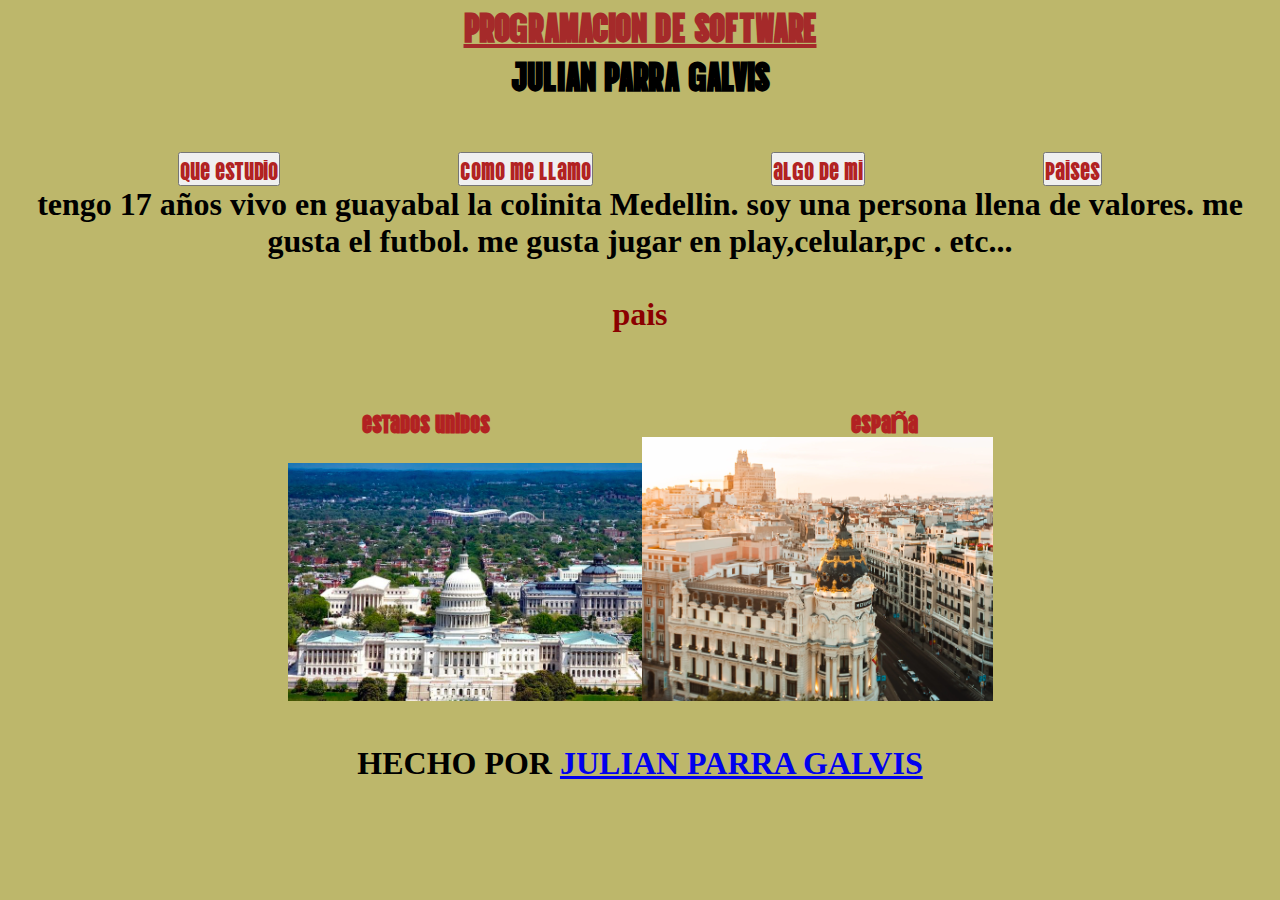
<file: clase/index.html>
<!DOCTYPE html>
<html lang="en">
<head>
    <meta charset="UTF-8">
    <meta http-equiv="X-UA-Compatible" content="IE=edge">
    <link rel="preconnect" href="https://fonts.googleapis.com">
<link rel="preconnect" href="https://fonts.gstatic.com" crossorigin>
<link href="https://fonts.googleapis.com/css2?family=Vina+Sans&display=swap" rel="stylesheet">
<link rel="preconnect" href="https://fonts.googleapis.com">
<link rel="preconnect" href="https://fonts.gstatic.com" crossorigin>
<link href="https://fonts.googleapis.com/css2?family=Noto+Sans+TC:wght@100&family=Vina+Sans&display=swap" rel="stylesheet">
<meta name="viewport" content="width=device-width, initial-scale=1.0">
    <link rel="stylesheet" href="style.css">
    <title>Parra</title>
</head>
<body>
    <header>
        <h1 class="subtitulo"><u>PROGRAMACION DE SOFTWARE</h1></u>
        <h1 class="titulo">JULIAN PARRA GALVIS</h1>
        <br>
        <br>
        <br>
        <nav class="navegador">
           <button><li class="item">que estudio</li></button>
           <button><li class="item">como me llamo</li></button>
           <button><li class="item">algo de mi</li></button>
           <button><li class="item">paises</li></button>
    </header>
     <main>
        <div>
            <h1 class="yo">
        <p>tengo 17 años vivo en guayabal la colinita Medellin.
            soy una persona llena de valores. me gusta el futbol.
             me gusta jugar en play,celular,pc . etc...</p>
            </h1>
        </div>
        <div>
            <br>
            <br>
                
            <h1 class="pais2"
            <p> pais </p>
            <br>
            <br>
            <br>
            <h1 class="pais">
                <li class="item">estados unidos</li>
                <li class="item">españa</li>
            </h1>
            <h1 class="imagenes">
            <img src="imagen/Captura de pantalla 2023-04-27 135240.png" alt=""><img src="imagen/Captura de pantalla 2023-04-27 135306.png" alt="">
         </h1> 
        </div>
     </main>
     <br>
     <br>
         <h1 class="footer">
            <footer>
                HECHO POR <a href="https://www.google.com/search?q=dt&rlz=1C1CHBF_esCO1054CO1054&sxsrf=APwXEdfeW8DJsLfNiDGH-QKrRdzavoLg-A:1683043070751&source=lnms&tbm=isch&sa=X&ved=2ahUKEwjS9fiCgNf-AhWmfzABHcS_BjsQ_AUoAXoECAEQAw">JULIAN PARRA GALVIS</a> 
            </footer>
     </body>
    </html>
</file>
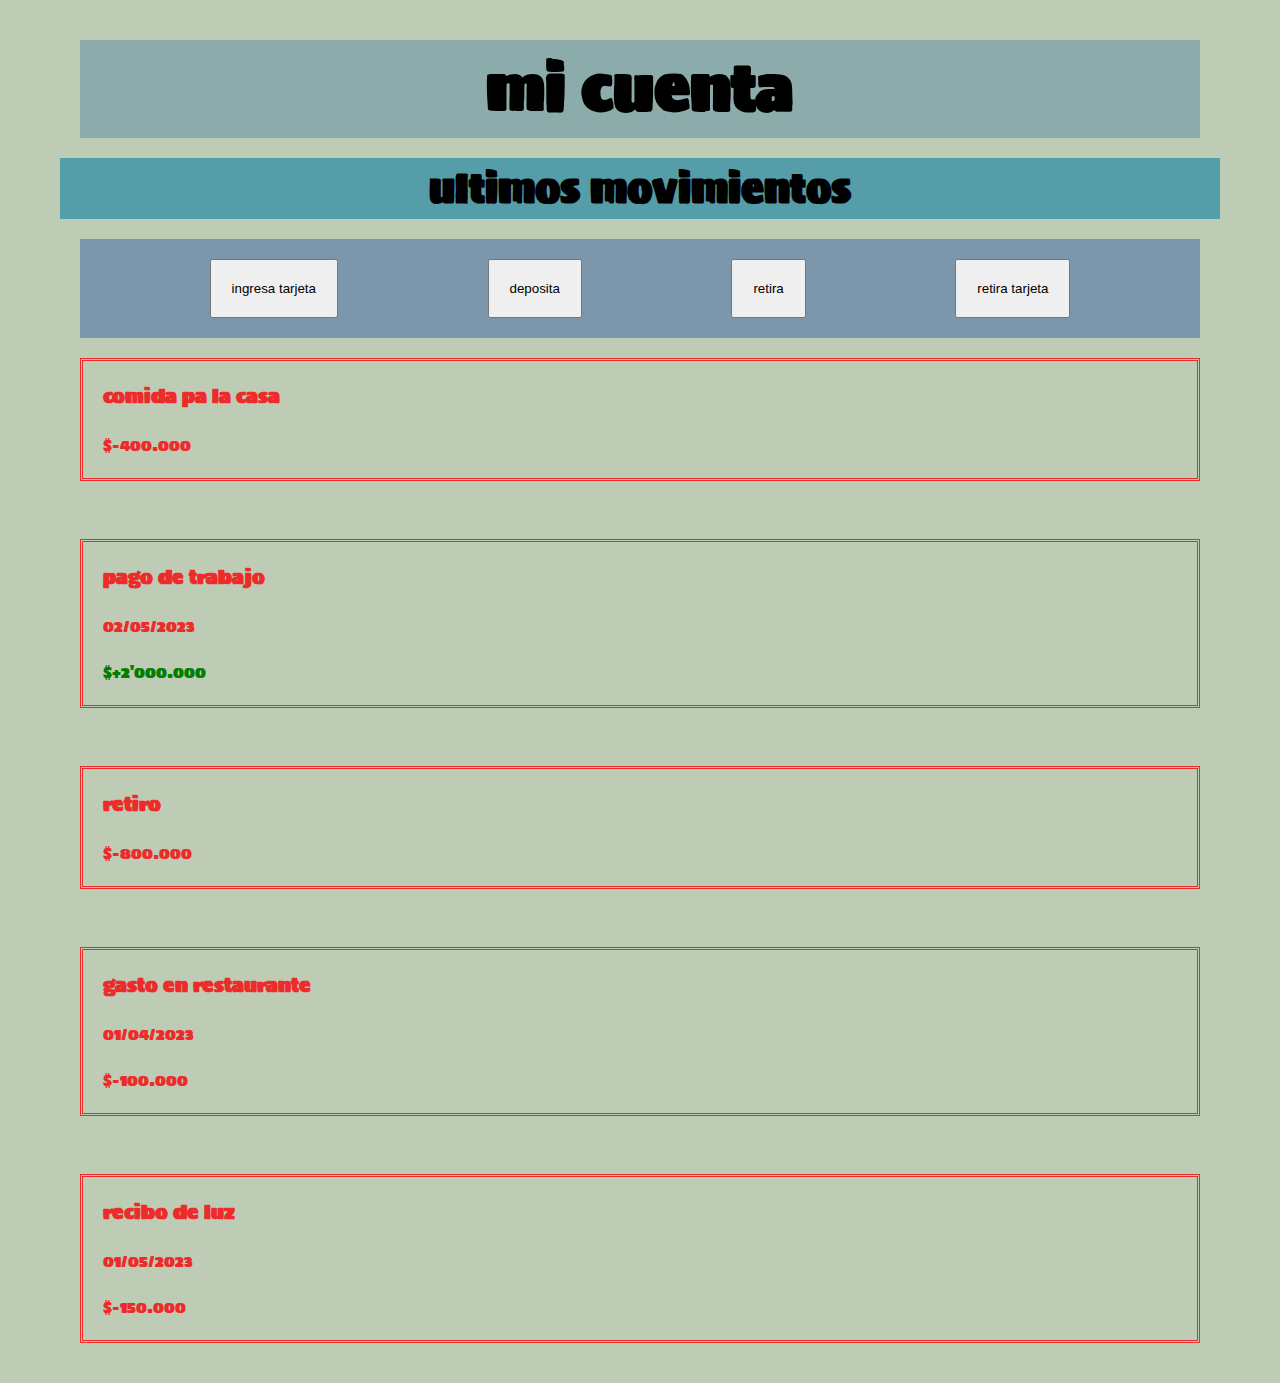
<file: cuentabancaria/index.html>
<!DOCTYPE html>
<html lang="en">
<head>
    <meta charset="UTF-8">
    <meta http-equiv="X-UA-Compatible" content="IE=edge">
    <meta name="viewport" content="width=device-width, initial-scale=1.0">
    <link rel="preconnect" href="https://fonts.googleapis.com">
<link rel="preconnect" href="https://fonts.gstatic.com" crossorigin>
<link href="https://fonts.googleapis.com/css2?family=Sigmar&display=swap" rel="stylesheet">
    <link rel="stylesheet" href="style.css">
    <title>cuenta bancaria</title>
</head>
<body>
    <div class="mi-cuenta">
        <h1 class="principal">mi cuenta</h1>
    </div>
    <div class="ultimos-movimientos">
        <h2>ultimos movimientos</h2>
    </div>
    <div>
        <div class="opciones">
           <button><li class="item">ingresa tarjeta</li></button>
           <button><li class="item">deposita</li></button>
           <button><li class="item">retira</li></button>
           <button><li class="item">retira tarjeta</li></button>
        </div>
    <div class="movimientos">
        <h3>comida pa la casa</h3>
        <p>$-400.000</p>
    </div>
    <br>
    <div class="movimientos">
        <h3>pago de trabajo</h3>
        <p>02/05/2023</p>
        <p class="pago">$+2'000.000</p>
    </div>
    <br>
    <div class="movimientos">
        <h3>retiro</h3>
        <p>$-800.000</p>
    </div>
    <br>
    <div class="movimientos">
        <h3>gasto en restaurante</h3>
        <p>01/04/2023</p>
        <p>$-100.000</p>
    </div>
    <br>
    <div class="movimientos">
        <h3>recibo de luz</h3>
        <p>01/05/2023</p>
        <p>$-150.000</p>
    </div>
</file>
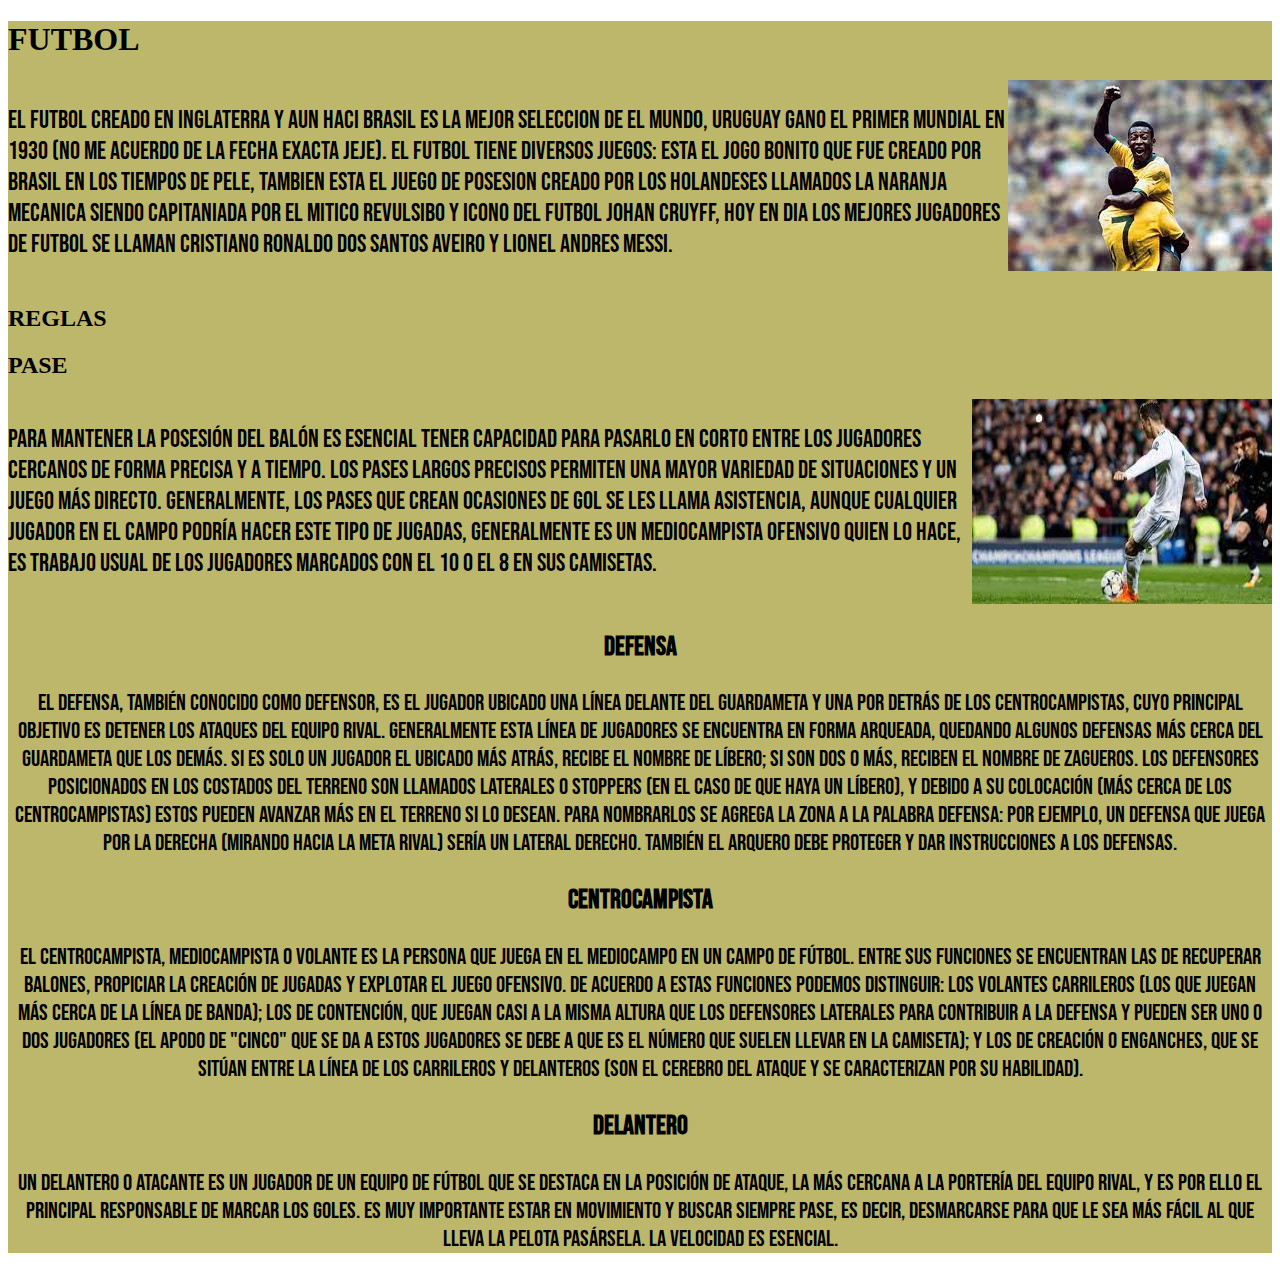
<file: enciclopedia/index.html>
<!DOCTYPE html>
<html lang="en">
<head>
    <meta charset="UTF-8">
    <meta http-equiv="X-UA-Compatible" content="IE=edge">
    <meta name="viewport" content="width=device-width, initial-scale=1.0">
    <link rel="preconnect" href="https://fonts.googleapis.com">
<link rel="preconnect" href="https://fonts.gstatic.com" crossorigin>
<link href="https://fonts.googleapis.com/css2?family=Bebas+Neue&display=swap" rel="stylesheet">
    <link rel="stylesheet" href="style.css">
    <title>Document</title>
</head>
<body>

    <div class="principal">
        <h1>FUTBOL</h1>
        <div class="articulo">
             <div class="introduccion">
                 <p>El futbol creado en inglaterra y aun haci Brasil es la mejor seleccion de el mundo,
                      uruguay gano el primer mundial en 1930 (no me acuerdo de la fecha exacta jeje).
                       El futbol tiene diversos juegos: esta el jogo bonito que fue creado por brasil en los tiempos de pele,
                        tambien esta el juego de posesion creado por los holandeses llamados la naranja mecanica siendo capitaniada
                         por el mitico revulsibo y icono del futbol johan cruyff,
                          hoy en dia los mejores jugadores de futbol se llaman cristiano ronaldo dos santos aveiro y lionel andres messi.</p>
             </div>
             <div class="imagen">
                 <img src="pele.jpg" alt="">  
             </div>
        </div>
    

        <div class="reglas2">
            <h2>REGLAS</h2>
            <h2>PASE</h2>
        </div>
    <div class="reglas">
        <p>Para mantener la posesión del balón es esencial tener capacidad para pasarlo en corto entre los jugadores cercanos de forma precisa y a tiempo.
             Los pases largos precisos permiten una mayor variedad de situaciones y un juego más directo.
              Generalmente, los pases que crean ocasiones de gol se les llama asistencia, aunque cualquier jugador en el campo podría hacer este tipo de jugadas,
               generalmente es un mediocampista ofensivo quien lo hace, es trabajo usual de los jugadores marcados con el 10 o el 8 en sus camisetas.</p>
             <div class="imagen"></div>
                <img src="cr7.jpg" alt="">  
    </div>
    
    <div class="defensa">
        <h3>DEFENSA</h3>
        <P>El defensa, también conocido como defensor, es el jugador ubicado una línea delante del guardameta y una por detrás de los centrocampistas,
             cuyo principal objetivo es detener los ataques del equipo rival.
              Generalmente esta línea de jugadores se encuentra en forma arqueada,
               quedando algunos defensas más cerca del guardameta que los demás.
                Si es solo un jugador el ubicado más atrás, recibe el nombre de líbero; si son dos o más,
                 reciben el nombre de zagueros. Los defensores posicionados en los costados del terreno son llamados laterales o stoppers
                  (en el caso de que haya un líbero), y debido a su colocación (más cerca de los centrocampistas) estos pueden avanzar más en el terreno si lo desean.
                   Para nombrarlos se agrega la zona a la palabra defensa: por ejemplo, un defensa que juega por la derecha (mirando hacia la meta rival) sería un lateral derecho.
                    También el arquero debe proteger y dar instrucciones a los defensas.</P>
                    </div>
                  <div class="centrocampista">
        <h3>CENTROCAMPISTA</h3>
        <p>El centrocampista, mediocampista o volante es la persona que juega en el mediocampo en un campo de fútbol.
             Entre sus funciones se encuentran las de recuperar balones,
              propiciar la creación de jugadas y explotar el juego ofensivo.
               De acuerdo a estas funciones podemos distinguir: los volantes carrileros (los que juegan más cerca de la línea de banda);
                los de contención, que juegan casi a la misma altura que los defensores laterales para contribuir a la defensa y pueden ser uno o dos jugadores
                 (el apodo de "Cinco" que se da a estos jugadores se debe a que es el número que suelen llevar en la camiseta); y los de creación o enganches,
                  que se sitúan entre la línea de los carrileros y delanteros (son el cerebro del ataque y se caracterizan por su habilidad).</p>
    
    <div class="delantero">
        <h3>DELANTERO</h3>
        <P>Un delantero o atacante es un jugador de un equipo de fútbol que se destaca en la posición de ataque,
             la más cercana a la portería del equipo rival, y es por ello el principal responsable de marcar los goles.
              Es muy importante estar en movimiento y buscar siempre pase, es decir,
               desmarcarse para que le sea más fácil al que lleva la pelota pasársela.
                La velocidad es esencial.</P>
    </div>
</body>
</html>
</file>
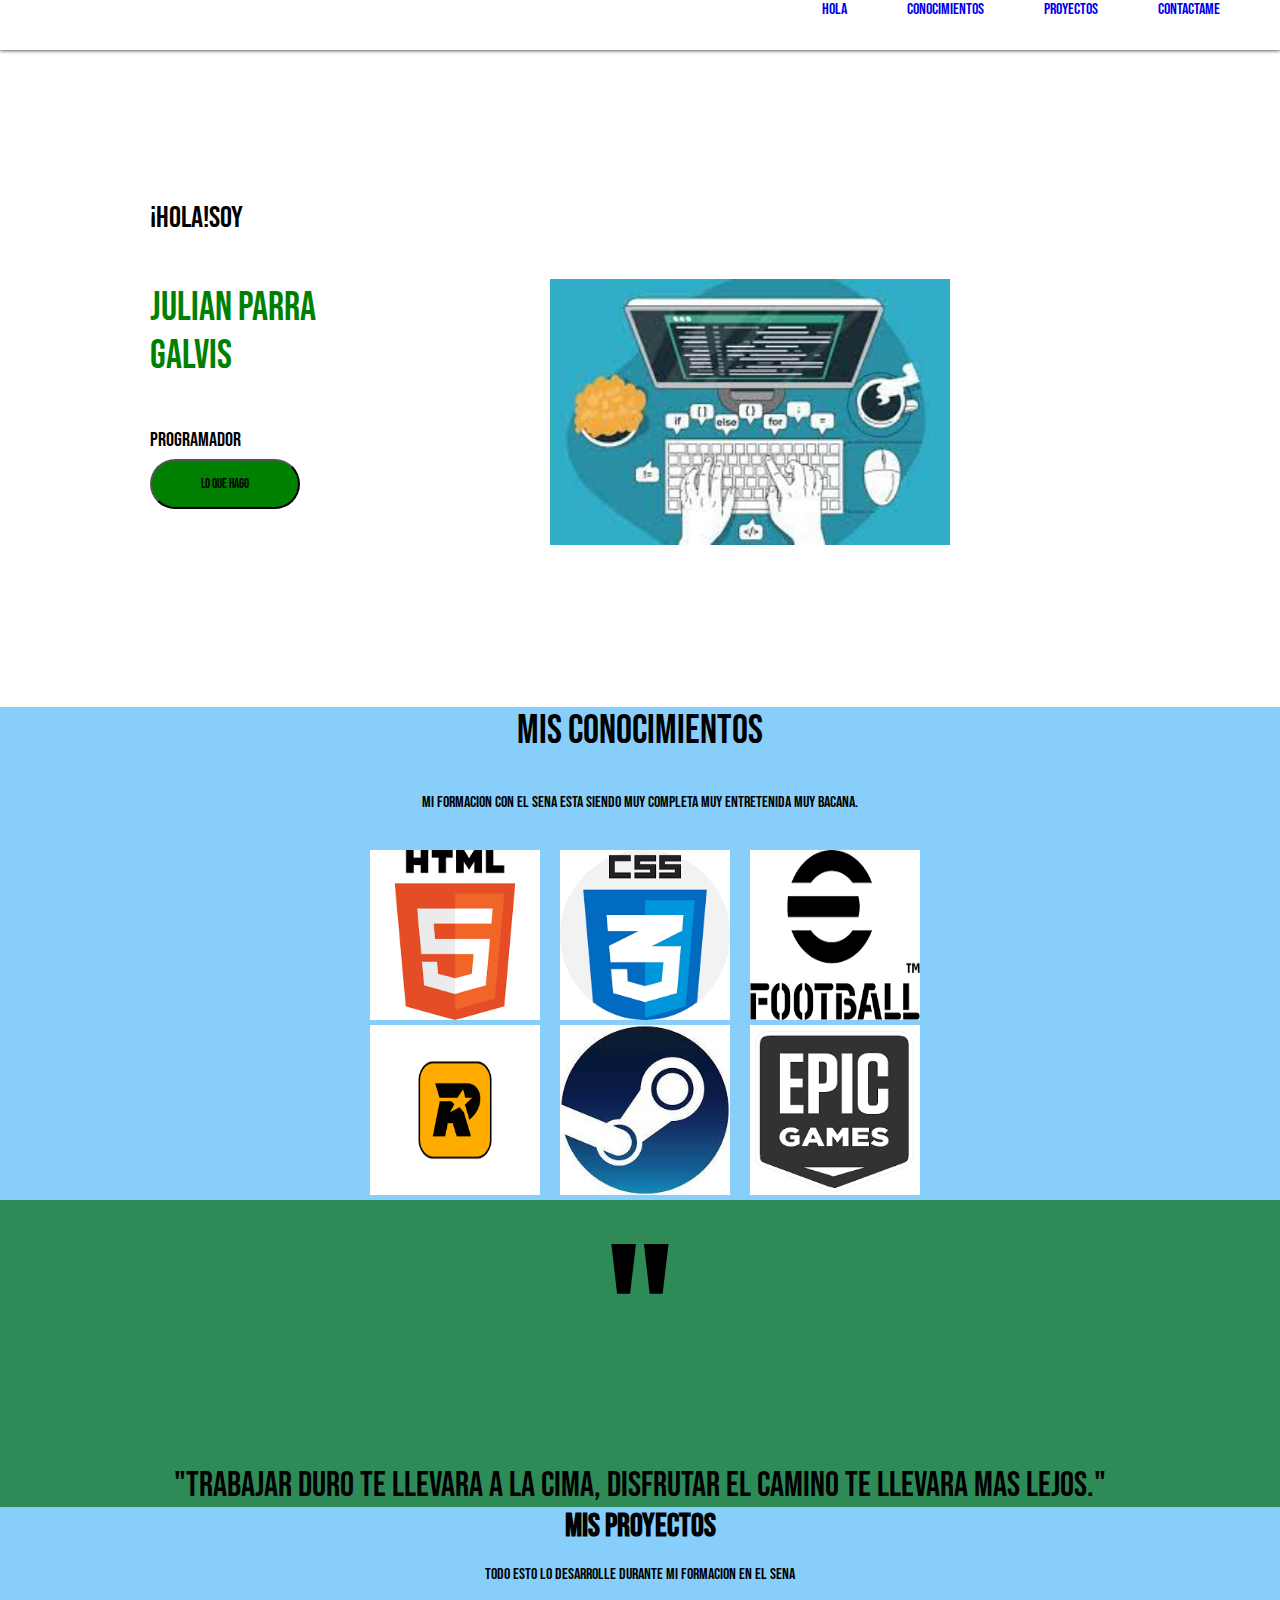
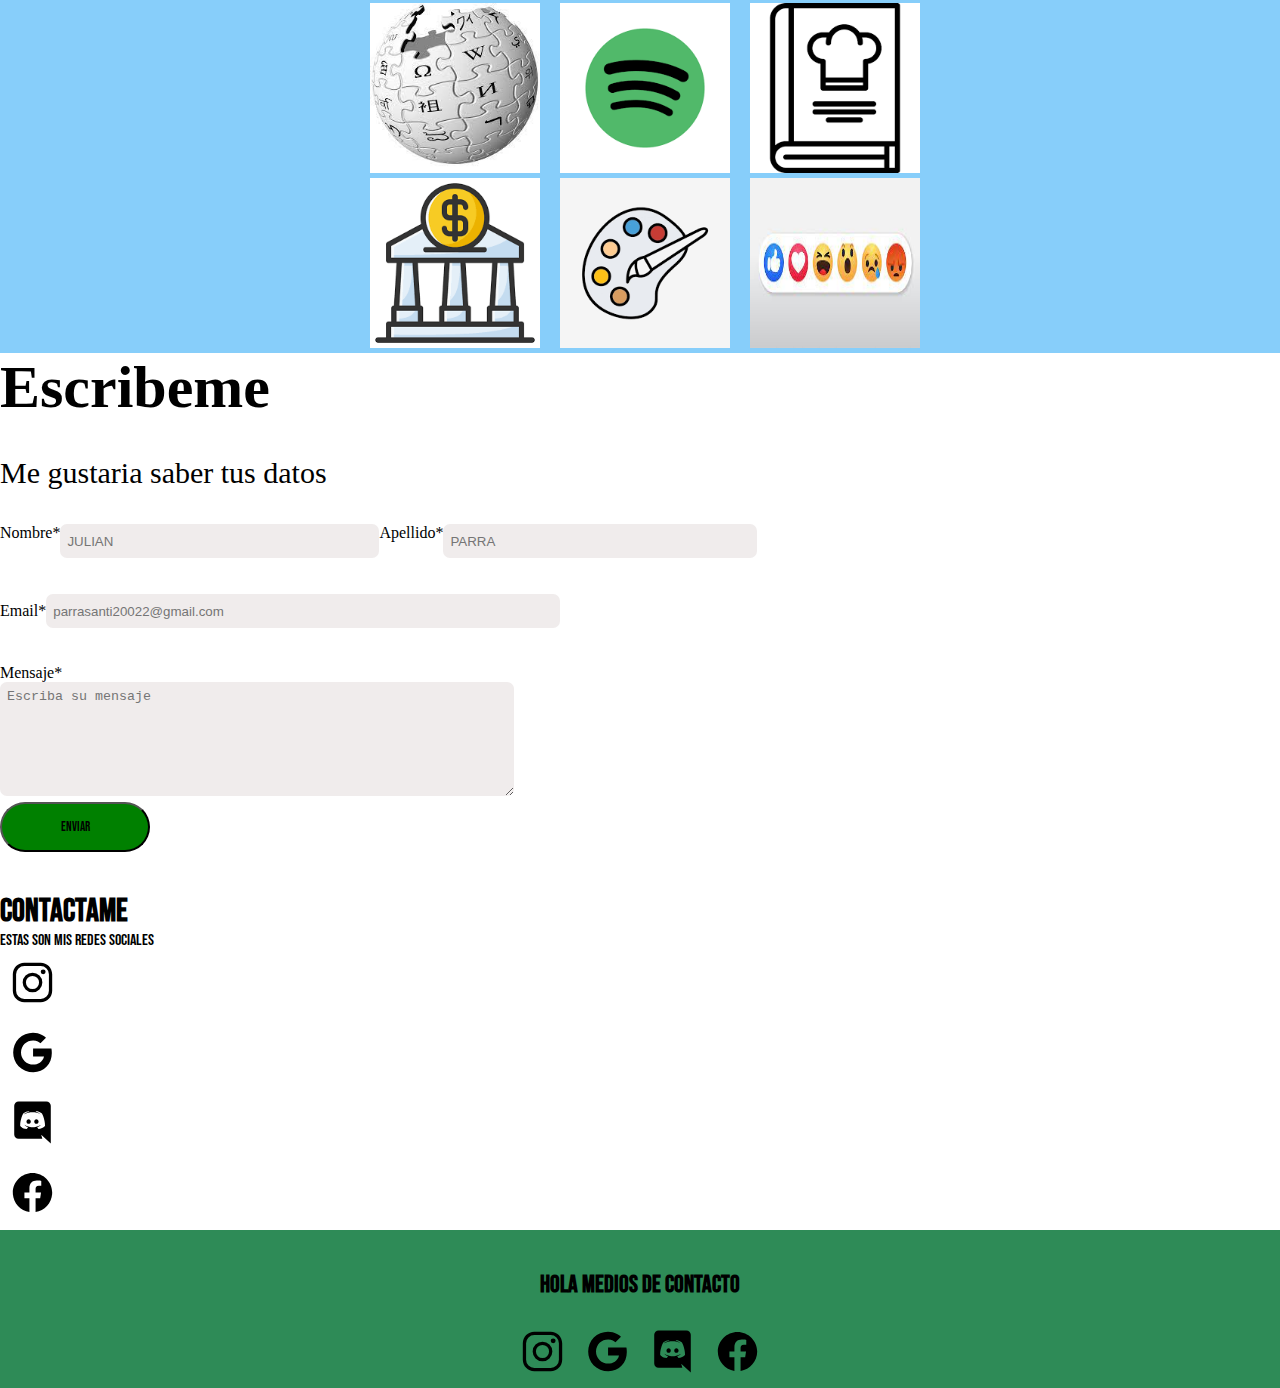
<file: portafolio/index.html>
<!DOCTYPE html>
<html lang="es">
<head>
    <meta charset="UTF-8">
    <meta http-equiv="X-UA-Compatible" content="IE=edge">
    <meta name="viewport" content="width=device-width, initial-scale=1.0">
    <link rel="preconnect" href="https://fonts.googleapis.com">
    <link rel="preconnect" href="https://fonts.gstatic.com" crossorigin>
    <link href="https://fonts.googleapis.com/css2?family=Bebas+Neue&display=swap" rel="stylesheet">
    <link rel="stylesheet" href="style.css">
    <title>Document</title>
</head>

<body>
    <header>
        <nav class="navegador">
            <ul class="opciones">
                <li> <a href="#direccion">HOLA</a></li>
                <li> <a href="#CONOCIMIENTOS">CONOCIMIENTOS</a></li>
                <li> <a href="#PROYECTOS">PROYECTOS</a></P>
                <li> <a href="#contactame">CONTACTAME</a></li>
            </ul> 
        </nav>
    </header>
    <section id="direccion">
        <div class="hola">
            <p class="holados">¡Hola!soy</p>
            <br>
            <p class="julian">Julian Parra</p>
            <p class="galvis">Galvis</p>
            <br>
            <p class="pro">programador</p>
            <button class="boton">
                <p class="hago">lo que hago</p>
            </button>
            <div class="imagendos">
                <img class="imagen" src="pro.jpg" alt="">
            </div>

        </div>
    </section>
    <section>
        <div class="cono" id="CONOCIMIENTOS">
            <p class="conodos">Mis conocimientos</p>
            <br>
            <br>
            <p>Mi formacion con el sena esta siendo muy completa muy entretenida muy bacana.</p>
            <br>
            <br>
            <div class="img-conocimientos">
                <div class="imagenes">
                    <img class="img-con" src="index.png" alt="">
                </div>
                <div class="imagenes">
                    <img class="img-con" src="css.png" alt="">
                </div>
                <div class="imagenes">
                    <img class="img-con" src="efoo.png" alt="">
                </div>
            </div>
            <div class="img-conocimientos">
                <div class="imagenes">
                    <img class="img-con" src="rock.png" alt="">
                </div>
                <div class="imagenes">
                    <img class="img-con" src="steam.jpg" alt="">
                </div>
                <div class="imagenes">
                    <img class="img-con" src="epic.png" alt="">

                </div>
            </div>
        </div>
    </section>
    <section>
        <div class="comilla">
            <p class="comillas">"</p>
            <div class="frase">
                <p class="">"Trabajar duro te llevara a la cima, disfrutar el camino te llevara mas lejos."</p>
            </div>
        </div>
    </section>
    <section>

        <div class="mi-proyecto" id="PROYECTOS">
            <h1>Mis proyectos</h1>
            <br>
            <p>Todo esto lo desarrolle durante mi formacion en el sena</p>
            <br>
            <div class="img-conocimientos">
                <div class="imagenes">
                    <img class="img-con" src="wiki.jpg" alt="">
                </div>
                <div class="imagenes">
                    <img class="img-con" src="spotify.png" alt="">
                </div>
                <div class="imagenes">
                    <img class="img-con" src="receta.png" alt="">
                </div>
            </div>
            <div class="img-conocimientos">
                <div class="imagenes">
                    <img class="img-con" src="banco.png" alt="">
                </div>
                <div class="imagenes">
                    <img class="img-con" src="colores.png" alt="">
                </div>
                <div class="imagenes">
                    <img class="img-con" src="reacciones.jpg" alt="">

                </div>
            </div>
        </div>
    </section>
    <section>
        <div class="escribime">
            <h1>Escribeme</h1>
            <br>
            <p>Me gustaria saber tus datos</p>
            <br>
        </div>
        <div>
            <div class="datos-contenedor">
                <p>Nombre*</p>
                <input class="input" style="width: 305px;" placeholder="JULIAN">
                <br>
                <p>Apellido*</p>
                <input class="input" style="width: 300px;" placeholder="PARRA">
            </div>
            <br>
            <br>


            <p>Email*<input class="input" style="width: 500px;" placeholder="parrasanti20022@gmail.com"></p>
            <br>
            <br>
            <p>Mensaje*</p>
            <textarea class="inputdos" placeholder="Escriba su mensaje" name="" id="" cols="80" rows="10"></textarea>
        </div>
        <button class="botontres">
            <p class="hago">ENVIAR</p>

    </section>
    <section>
        <div class="redes">
            <h1>Contactame</h1>
            <p>Estas son mis redes sociales</p>
            <div>
                <a href="@julian_pg.2005">
                    <img src="logo-instagram.svg" alt="instagram" class="logo">
                </a>
            </div>
           <div>
            <a href="https://mail.google.com/mail/u/0/?tab=rm&ogbl#inbox">
                <img src="logo-google.svg" alt="gmail" class="logouno">
            </a>
           </div>
            <div>
                <a href="https://discord.gg/UWZxcmnW">
                    <img src="logo-discord.svg" alt="discord" class="logodos">
                </a>
            </div>
            <div>
                <a href="https://web.facebook.com/?_rdc=1&_rdr">
                    <img src="logo-facebook.svg" alt="facebook" class="logotres">
                </a>
            </div>
        </div>
    </section>
    <footer>
        <div class="footer" id="contactame">
            <h2 class="h2">HOLA MEDIOS DE CONTACTO</h2>
        </div>
        <div class="redesdos">
            <a href="@julian_pg.2005">
                <img src="logo-instagram.svg" alt="instagram" class="logo">
            </a>
            <a href="https://mail.google.com/mail/u/0/?tab=rm&ogbl#inbox">
            <img src="logo-google.svg" alt="gmail" class="logouno">
            </a>
            <a href="https://discord.gg/UWZxcmnW">
                <img src="logo-discord.svg" alt="discord" class="logodos">
            </a>
            <a href="https://web.facebook.com/?_rdc=1&_rdr">
                <img src="logo-facebook.svg" alt="facebook" class="logotres">
            </a>
    
        </div>
                
    </footer>
</body>

</html>
</file>
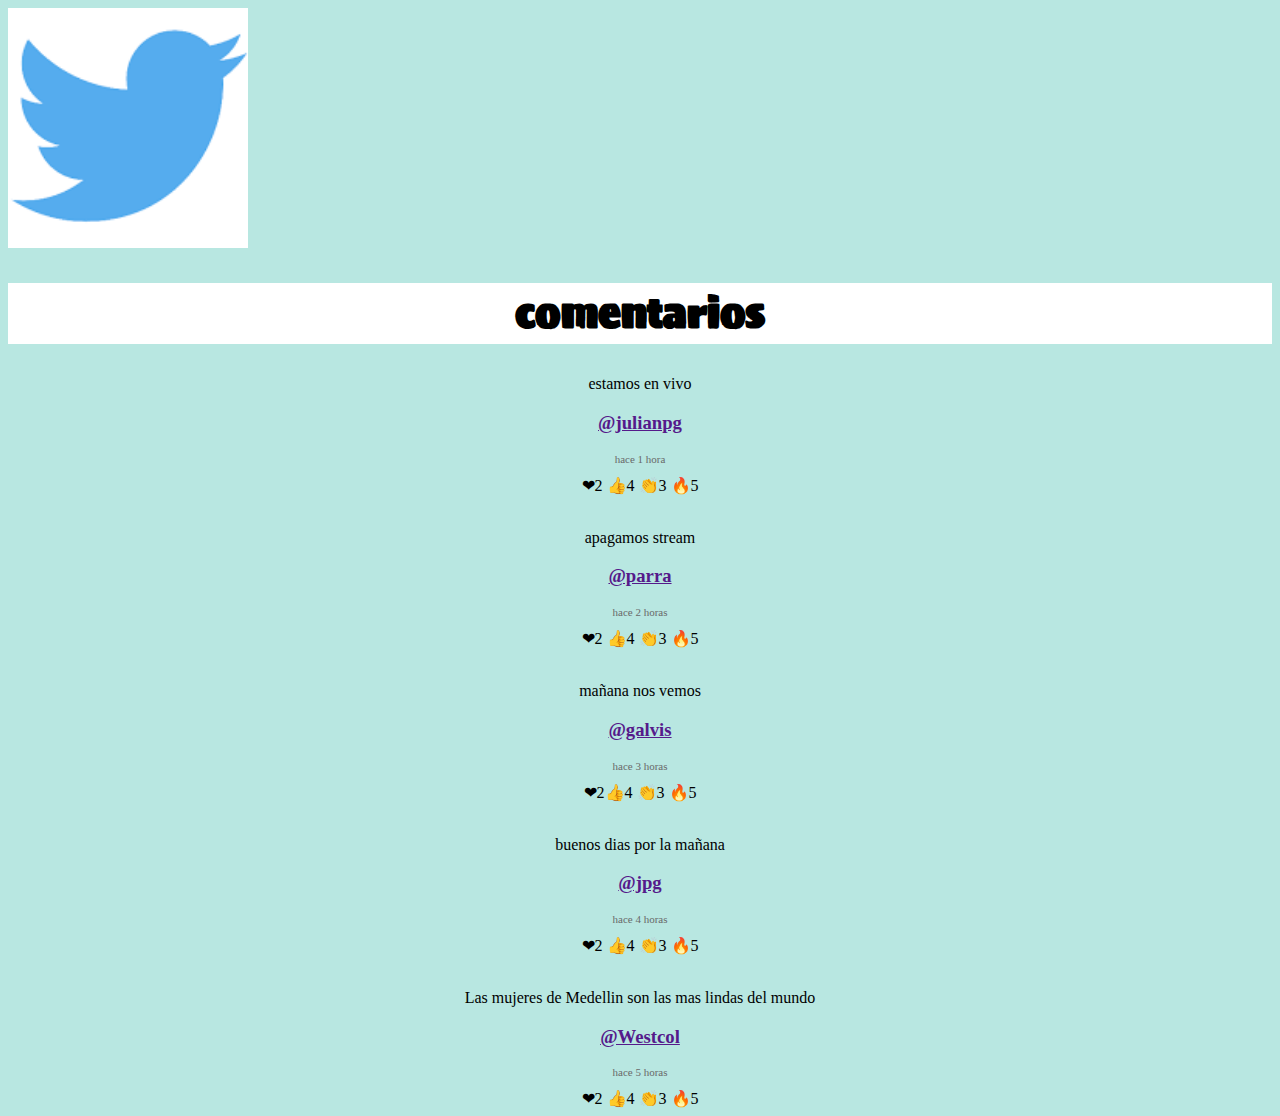
<file: reacciones/index.html>
<!DOCTYPE html>
<html lang="en">
<head>
    <meta charset="UTF-8">
    <meta http-equiv="X-UA-Compatible" content="IE=edge">
    <meta name="viewport" content="width=<device-width>, initial-scale=1.0">
        <link rel="preconnect" href="https://fonts.googleapis.com">
        <link rel="preconnect" href="https://fonts.gstatic.com" crossorigin>
        <link href="https://fonts.googleapis.com/css2?family=Sigmar&display=swap" rel="stylesheet">
            <link rel="stylesheet" href="style.css">
    <title>reacciones</title>
</head>
<body>
    <div class="paloma">
        
    </div>
    <img src="palomatwitter.png" alt="">
    <div class="reacciones">
        <h2>comentarios</h2>
    </div>
    <div class="comentarios">
        <p>estamos en vivo</p>
        <h3><a href="">@julianpg</a></h3>
        <p class="fecha">hace 1 hora</p>
        <span>❤2 👍4 👏3 🔥5</span>
    </div>
    <br>
    <div class="comentarios">
        <p>apagamos stream</p>
        <h3><a href="">@parra</a></h3>
        <p class="fecha">hace 2 horas</p>
        <span>❤2 👍4 👏3 🔥5</span>
    </div>
    <br>
    <div class="comentarios">
        <p>mañana nos vemos</p>
        <h3><a href="">@galvis</a></h3>
        <p class="fecha">hace 3 horas</p>
        <span>❤2👍4 👏3 🔥5</span>
</div>
<br>
<div class="comentarios">
    <p>buenos dias por la mañana</p>
    <h3><a href="">@jpg</a></h3>
    <p class="fecha">hace 4 horas</p>
    <span>❤2 👍4 👏3 🔥5</span>
</div>
<br>
<div class="comentarios">
    <p>Las mujeres de Medellin son las mas lindas del mundo</p>
    <h3><a href="">@Westcol</a></h3>
    <p class="fecha">hace 5 horas</p>
    <span>❤2 👍4 👏3 🔥5</span>
</div>

    

    
</body>
</html>
</file>
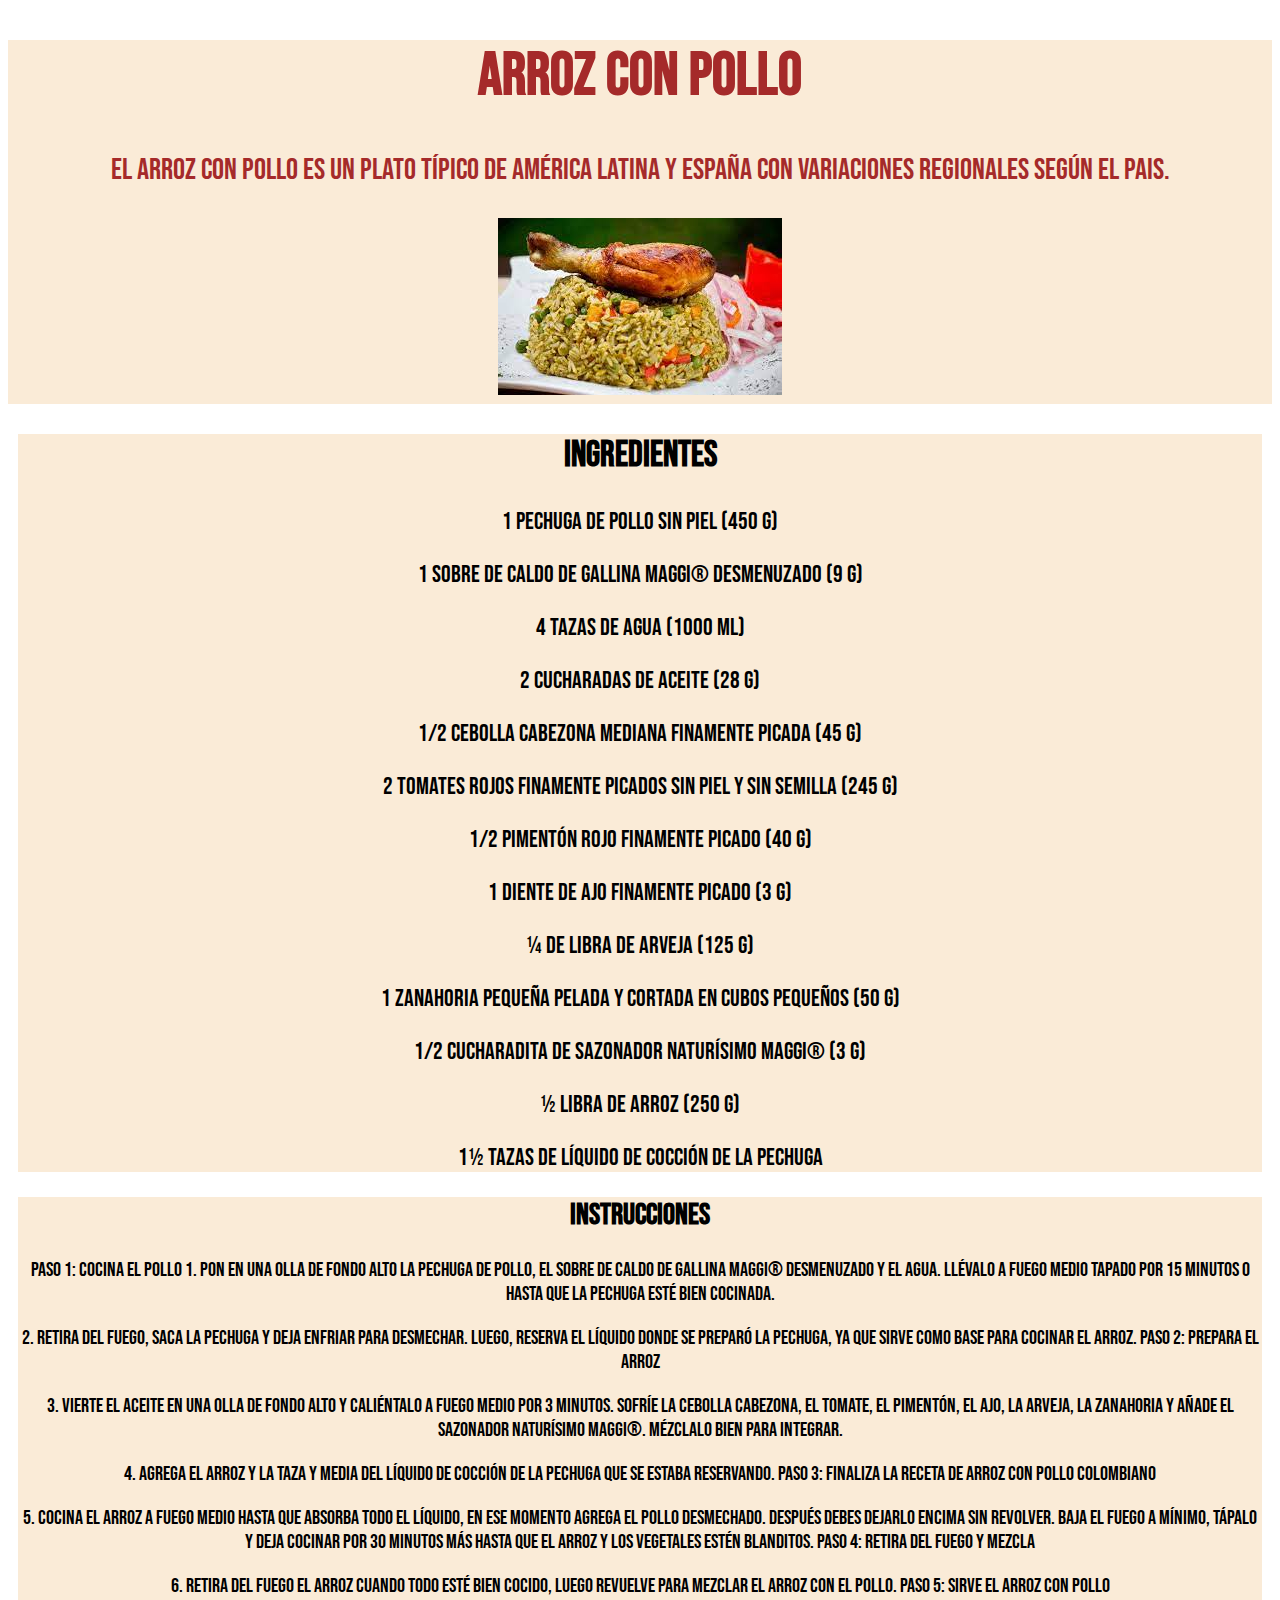
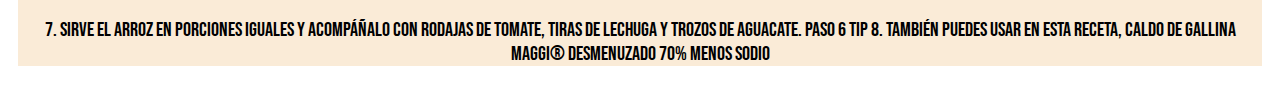
<file: receta/index.html>
<!DOCTYPE html>
<html lang="en">
<head>
    <meta charset="UTF-8">
    <meta http-equiv="X-UA-Compatible" content="IE=edge">
    <meta name="viewport" content="width=device-width, initial-scale=1.0">
    <link rel="preconnect" href="https://fonts.googleapis.com">
<link rel="preconnect" href="https://fonts.gstatic.com" crossorigin>
<link href="https://fonts.googleapis.com/css2?family=Bebas+Neue&display=swap" rel="stylesheet">
    <link rel="stylesheet" href="style.css">
    <title>Document</title>
</head>
<body>
    <div class="todo"></div>
    <div class="receta">
        <h1>ARROZ CON POLLO </h1>
        <p>El arroz con pollo es un plato típico de América Latina y España  
            con variaciones regionales según el pais. </p>
            <img src="arroz.jpg" alt="">
    </div>
    <div class="ingredientes">
        <h2>INGREDIENTES</h2>
       <p>1 pechuga de pollo sin piel (450 g)</p>
       <p>1 sobre de CALDO DE GALLINA MAGGI® DESMENUZADO (9 g)</p>
       <p>4 tazas de agua (1000 ml)</p>
       <p>2 cucharadas de aceite (28 g)</p>
       <p>1/2 cebolla cabezona mediana finamente picada (45 g)</p>
       <p>2 tomates rojos finamente picados sin piel y sin semilla (245 g)</p>
       <p>1/2 pimentón rojo finamente picado (40 g)</p>
       <p>1 diente de ajo finamente picado (3 g)</p>
       <p>¼ de libra de arveja (125 g)</p>
       <p>1 zanahoria pequeña pelada y cortada en cubos pequeños (50 g)</p>
       <p>1/2 cucharadita de SAZONADOR NATURÍSIMO MAGGI® (3 g)</p>
       <p>½ libra de arroz (250 g)</p>
       <p>1½ tazas de líquido de cocción de la pechuga</p>
    </p> 

    </div>
    <div class="instrucciones">
        <h2>INSTRUCCIONES</h2>
        <p>PASO 1: Cocina el pollo
            1.  Pon en una olla de fondo alto la pechuga de pollo, el sobre de CALDO DE GALLINA MAGGI® DESMENUZADO y el agua. Llévalo a fuego medio tapado por 15 minutos o hasta que la pechuga esté bien cocinada.
        </p>
            <p> 2.  Retira del fuego, saca la pechuga y deja enfriar para desmechar. Luego, reserva el líquido donde se preparó la pechuga, ya que sirve como base para cocinar el arroz.
                PASO 2: Prepara el arroz</p>
            <p> 3.  Vierte el aceite en una olla de fondo alto y caliéntalo a fuego medio por 3 minutos. Sofríe la cebolla cabezona, el tomate, el pimentón, el ajo, la arveja, la zanahoria y añade el SAZONADOR NATURÍSIMO MAGGI®. Mézclalo bien para integrar.</p>
            <p>4.  Agrega el arroz y la taza y media del líquido de cocción de la pechuga que se estaba reservando.
                PASO 3: Finaliza la receta de arroz con pollo colombiano</p>
            <p> 5.  Cocina el arroz a fuego medio hasta que absorba todo el líquido, en ese momento agrega el pollo desmechado. Después debes dejarlo encima sin revolver. Baja el fuego a mínimo, tápalo y deja cocinar por 30 minutos más hasta que el arroz y los vegetales estén blanditos.
                PASO 4: Retira del fuego y mezcla</p>
            <p>6.  Retira del fuego el arroz cuando todo esté bien cocido, luego revuelve para mezclar el arroz con el pollo.
                PASO 5: Sirve el arroz con pollo</p>
            <p>7.  Sirve el arroz en porciones iguales y acompáñalo con rodajas de tomate, tiras de lechuga y trozos de aguacate.
                PASO 6 TIP 
                 8.  También puedes usar en esta receta, CALDO DE GALLINA MAGGI® DESMENUZADO 70% MENOS SODIO
            </p>

            
    </div>
</body>
</html>
</file>
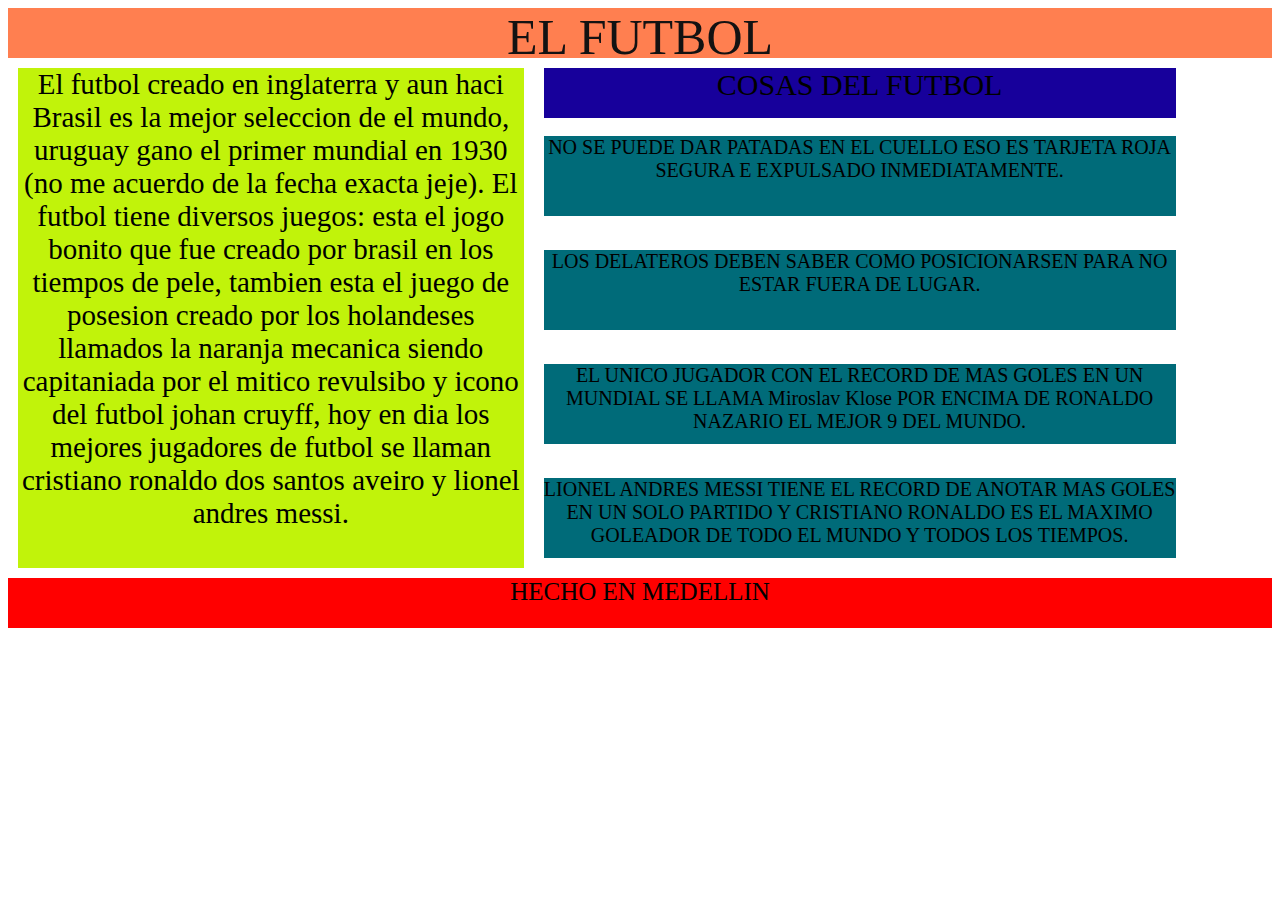
<file: semantico/index.html>
<!DOCTYPE html>
<html lang="en">
<head>
    <meta charset="UTF-8">
    <meta http-equiv="X-UA-Compatible" content="IE=edge">
    <meta name="viewport" content="width=device-width, initial-scale=1.0">
    <link rel="stylesheet" href="style.css">
    <title>semantico</title>
</head>
<body>
    <header class="header">EL FUTBOL</header>
        <section class="contenedor-principal">
            <nav class="navegador">El futbol creado en inglaterra y aun haci Brasil es la mejor seleccion de el mundo,
                uruguay gano el primer mundial en 1930 (no me acuerdo de la fecha exacta jeje). El futbol tiene diversos 
                juegos: esta el jogo bonito que fue creado por brasil en los tiempos de pele,
                tambien esta el juego de posesion creado por los holandeses llamados la naranja mecanica siendo capitaniada 
                por el mitico revulsibo y icono del futbol johan cruyff, hoy en dia los mejores jugadores de futbol se llaman 
                cristiano ronaldo dos santos aveiro y lionel andres messi.
            
            </nav>
            
                <main class="main">COSAS DEL FUTBOL
                    <br>
                    <br>
                    
                    <article class="article">NO SE PUEDE DAR PATADAS EN EL CUELLO ESO ES TARJETA ROJA SEGURA E EXPULSADO INMEDIATAMENTE.</article>
                    <br>
                    <article class="article">LOS DELATEROS DEBEN SABER COMO POSICIONARSEN PARA NO ESTAR FUERA DE LUGAR.</article>
                    <br>
                    <article class="article">EL UNICO JUGADOR CON EL RECORD DE MAS GOLES EN UN MUNDIAL SE LLAMA Miroslav Klose POR ENCIMA DE RONALDO NAZARIO EL MEJOR 9 DEL MUNDO.</article>
                    <br>
                    <article class="article">LIONEL ANDRES MESSI TIENE EL RECORD DE ANOTAR MAS GOLES EN UN SOLO PARTIDO Y CRISTIANO RONALDO ES EL MAXIMO GOLEADOR DE TODO EL MUNDO Y TODOS LOS TIEMPOS.</article>
                </main>
                
            </nav>
   <br>     
</section>
    <footer class="hecho">HECHO EN MEDELLIN</footer>
    
</div>
</body>
</html>
</file>
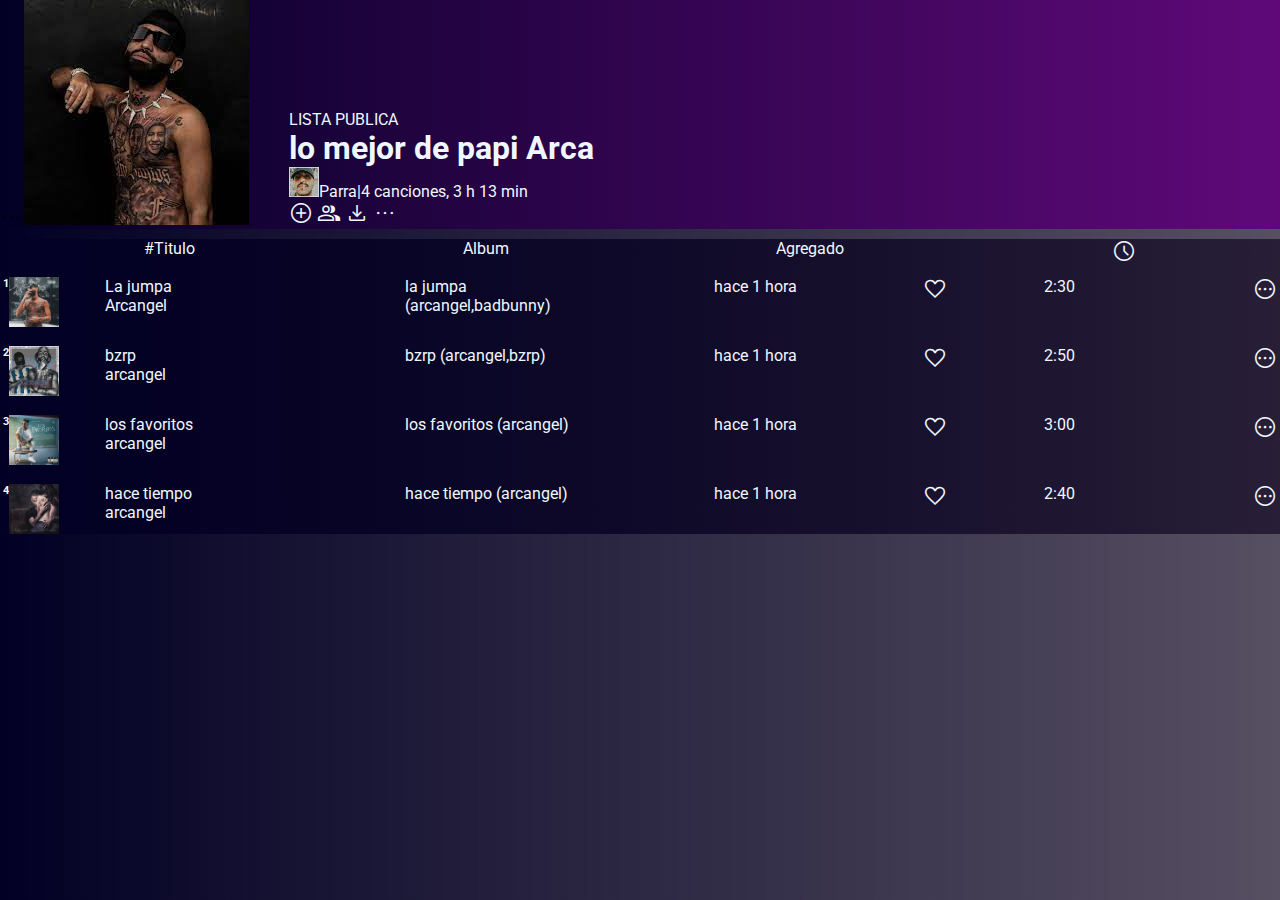
<file: spotify/index.html>
<!DOCTYPE html>
<html lang="en">
<head>
    <meta charset="UTF-8">
    <meta http-equiv="X-UA-Compatible" content="IE=edge">
    <link rel="stylesheet" href="https://fonts.googleapis.com/css2?family=Material+Symbols+Outlined:opsz,wght,FILL,GRAD@20..48,100..700,0..1,-50..200" />
    <link rel="stylesheet" href="https://fonts.googleapis.com/css2?family=Material+Symbols+Outlined:opsz,wght,FILL,GRAD@20..48,100..700,0..1,-50..200" />
    <link rel="stylesheet" href="https://fonts.googleapis.com/css2?family=Material+Symbols+Outlined:opsz,wght,FILL,GRAD@20..48,100..700,0..1,-50..200" />
    <link rel="stylesheet" href="https://fonts.googleapis.com/css2?family=Material+Symbols+Outlined:opsz,wght,FILL,GRAD@20..48,100..700,0..1,-50..200" />
    <link rel="stylesheet" href="https://fonts.googleapis.com/css2?family=Material+Symbols+Outlined:opsz,wght,FILL,GRAD@20..48,100..700,0..1,-50..200" />
    <link rel="stylesheet" href="https://fonts.googleapis.com/css2?family=Material+Symbols+Outlined:opsz,wght,FILL,GRAD@20..48,100..700,0..1,-50..200" />
    <meta name="viewport" content="width=device-width, initial-scale=1.0"><link rel="stylesheet" href="https://fonts.googleapis.com/css2?family=Material+Symbols+Outlined:opsz,wght,FILL,GRAD@20..48,100..700,0..1,-50..200" />
    <link rel="stylesheet" href="https://fonts.googleapis.com/css2?family=Material+Symbols+Outlined:opsz,wght,FILL,GRAD@20..48,100..700,0..1,-50..200" />
    <link rel="stylesheet" href="https://fonts.googleapis.com/css2?family=Material+Symbols+Outlined:opsz,wght,FILL,GRAD@20..48,100..700,0..1,-50..200" />  
    <link rel="preconnect" href="https://fonts.googleapis.com">
<link rel="preconnect" href="https://fonts.gstatic.com" crossorigin>
<link href="https://fonts.googleapis.com/css2?family=Roboto:ital,wght@1,300&display=swap" rel="stylesheet">
    <link rel="stylesheet" href="style.css">
    <title>spotify</title>
</head>
<body>
<div class="playlist">
    <div class="nombre-playlist">
        <span class="material-symbols-outlined">
            more_horiz
            </span>
        <!--img de la playlist-->
        <div class="imagen-lista">
            <img src="arca.jpg" alt="">
        </div>
        <!--info de la playlist-->

        <div class="info-playlist">
            <p>LISTA PUBLICA</p>
            <h1>lo mejor de papi Arca</h1>
            <img class="img-julian"src="arca7.jpg" alt="" <p>Parra|4 canciones, 3 h 13 min</p>
            <span class="material-symbols-outlined">
                add_circle
                </span>
                <span class="material-symbols-outlined">
                    group
                    </span>
                    <span class="material-symbols-outlined">
                        download
                        </span>
                        <span class="material-symbols-outlined">
                            more_horiz
                            </span>
                            
        </div>
        </div>
    </div>
</div>
<div class="color">
    <div class="lista-titulos">
        <li>#Titulo</li>
        <li>Album</li>
        <li>Agregado</li>
        <li>
            <span class="material-symbols-outlined">
            schedule
            </span>
        </li>
    </div>
     <!--primera cancion-->
        <div class="nombres">
            <div class="arca1">
                <h6>1</h6>
                <img class="img-cancion" src="arga1.jpg" alt="">
            </div>
            
            <div class="nombre-cancion">
                <p>La jumpa</p>
                <p>Arcangel</p>
            </div>
            <div class="album">
                <p>la jumpa (arcangel,badbunny)</p>
            </div>
            <div class="añadido">
                <p>hace 1 hora</p>
            </div>
            <div class="corazon">
                <span class="material-symbols-outlined">
                    favorite
                    </span>
            </div>
            <div class="tiempo">
                <p>2:30</p>
            </div>
            <div class="puntos">
                <span class="material-symbols-outlined">
                    pending
                    </span>
            </div>
        </div>
     <br>

        <!--segunda cancion-->

            <div class="nombres">
                <div class="arca2">
                    <h6>2</h6>
                    <img class="img-cancion" src="arca2.jpg" alt="">
                </div>
                <div class="nombre-cancion">
                    <p>bzrp</p>
                    <p>arcangel</p>
                </div>
                <div class="album">
                <p>bzrp (arcangel,bzrp)</p>
            </div>
            <div class="añadido">
                <p>hace 1 hora</p>
            </div>
            <div class="corazon">
                <span class="material-symbols-outlined">
                    favorite
                    </span>
            </div>
            <div class="tiempo">
                <p>2:50</p>
            </div>
            <div class="puntos">
                <span class="material-symbols-outlined">
                    pending
                    </span>
            </div>

                
            </div>
            <br>
            <!--tercera cancion-->
            <div class="nombres">
                <div class="arca2">
                    <h6>3</h6>
                    <img class="img-cancion" src="arca3.jpg" alt="">
                </div>
                <div class="nombre-cancion">
                    <p>los favoritos</p>
                    <p>arcangel</p>
                </div>
            <div class="album">
                <p>los favoritos (arcangel)</p>
            </div>
            <div class="añadido">
                <p>hace 1 hora</p>
            </div>
            <div class="corazon">
                <span class="material-symbols-outlined">
                    favorite
                    </span>
            </div>
            <div class="tiempo">
                <p>3:00</p>
            </div>
            <div class="puntos">
                <span class="material-symbols-outlined">
                    pending
                    </span>
            </div>
            </div>
            <br>
            <!--cuarta cancion-->
            <div class="nombres">
                <div class="arca2">
                    <h6>4</h6>
                    <img class="img-cancion" src="arca4.jpg" alt="">
                </div>
                <div class="nombre-cancion">
                    <p>hace tiempo</p>
                    <p>arcangel</p>
                </div>
                <div class="album">
                    <p>hace tiempo (arcangel)</p>
                </div>
                <div class="añadido">
                    <p>hace 1 hora</p>
                </div>
                <div class="corazon">
                    <span class="material-symbols-outlined">
                        favorite
                        </span>
                </div>
                <div class="tiempo">
                    <p>2:40</p>
                </div>
                <div class="puntos">
                    <span class="material-symbols-outlined">
                        pending
                        </span>
                </div>
            </div>
            
        </div>
        </div>
 </div> 
</body>
</html>
</file>
<file: clase/style.css>
@import url('https://fonts.googleapis.com/css2?family=Vina+Sans&display=swap');

  @import url('https://fonts.googleapis.com/css2?family=Castoro+Titling&family=Noto+Sans+TC:wght@100&family=Vina+Sans&display=swap');
*{
    margin: 0;
    padding: 0;
}
body{
    background-color:darkkhaki
}

.yo {
    text-align: center;
    display: flex;
    justify-content: space-evenly;
background-color:darkkhaki
    }

.item{
    font-family: 'Vina Sans', cursive;
    font-size: 25px;
}
.titulo{
    font-size: 40px;
    font-family: 'Castoro Titling', cursive;
    font-family: 'Noto Sans TC', sans-serif;
    font-family: 'Vina Sans', cursive;
    text-align: center;
}

.subtitulo{
    color: brown;
    font-size: 40px;
    font-family: 'Castoro Titling', cursive;
    font-family: 'Noto Sans TC', sans-serif;
    font-family: 'Vina Sans', cursive;
    text-align: center;
}

.navegador{
    list-style: none;
    text-align: center;
    display: flex;
    justify-content: space-evenly;
background-color:darkkhaki(173, 167, 92)
}
.footer{
    text-align: center;
    display: flex;
    justify-content: space-evenly;
background-color:darkkhaki
} 
.pais2{
    color: darkred;
    text-align: center;
    display: flex;
   justify-content: center;
background-color:darkkhaki
}
.pais{
    color: darkred;
    list-style: none;
    text-align: center;
    display: flex;
    justify-content: space-evenly;
background-color:darkkhaki
}
.imagenes{
    text-align: center;
}

.item{
    color:firebrick
}
</file>
<file: cuentabancaria/style.css>
@import url('https://fonts.googleapis.com/css2?family=Sigmar&display=swap');
*{
    margin: 20px;
    padding: 0px;
}
body{
    background-color:#BFCCB5;
}
.principal{
    font-family: 'Sigmar', cursive;
    text-align: center;
    background-color:#8BACAA;
    font-size: 60px;
}
.movimientos{
    font-family: 'Sigmar', cursive;
    color:#ED2B2A;
    border-style: double;
}
.ultimos-movimientos{
    font-family: 'Sigmar', cursive;
    text-align: center;
    font-size: 25px;
    background-color:#569DAA;
}
.opciones{
    font-family: 'Sigmar', cursive;
    list-style: none;
    text-align: center;
    display: flex;
    justify-content: space-evenly;
background-color:#7C96AB;
}

.pago{
    color: green;
}
</file>
<file: enciclopedia/style.css>
@import url('https://fonts.googleapis.com/css2?family=Bebas+Neue&display=swap');
.principal{
    background-color: darkkhaki;
}

.futbol{
    font-family: 'Bebas Neue', sans-serif;
    text-align: center;
}
.introduccion{
    font-family: 'Bebas Neue', sans-serif;
    font-size: 25px;
}

.articulo{
    display: flex;
}
.reglas{
    font-family: 'Bebas Neue', sans-serif;
    font-size: 25px;
    display: flex;
}

.reglas2{
    flex-direction: row;
}
.defensa{
    font-family: 'Bebas Neue', sans-serif;
    text-align: center;
    font-size: 23px; 
}
.centrocampista{
    font-family: 'Bebas Neue', sans-serif;
    text-align: center;
    font-size: 23px; 
}
.delntero{
    font-family: 'Bebas Neue', sans-serif;
    text-align: center;
    font-size: 23px; 
}
</file>
<file: portafolio/style.css>
@import url('https://fonts.googleapis.com/css2?family=Bebas+Neue&display=swap');
  
*{
    margin: 0;
    padding: 0;
}
a{
  text-decoration: none;
  }
.opciones{
    display: flex;
    justify-content: flex-end;
    text-align: justify;
    font-family: 'Bebas Neue', sans-serif;
    list-style: none;
    justify-content: flex-end;  
    box-shadow: 0 0 4px black; 
    height: 50px;
}
.opciones li{
  margin-right: 60px;
}
.contactame{
  border-radius: 40px;
  width: 150px;
  height: 30px;
  background-color: green;
  }
.hola{
  font-family: 'Bebas Neue', sans-serif;
  margin: 150px;
  font-size: 40px;
}
.holados{
  font-family: 'Bebas Neue', sans-serif;
  font-size: 30px;
}
.pro{
  font-family: 'Bebas Neue', sans-serif;
font-size: 20px;
}
.hago{
  font-family: 'Bebas Neue', sans-serif;
}

.boton{
  font-family: 'Bebas Neue', sans-serif;
  border-radius: 40px;
  width: 150px;
  height: 50px;
  background-color: green;
}
.imagen{
  font-family: 'Bebas Neue', sans-serif;
  margin-left: 400px;
  margin-top:-1500px ;
  width: 400px;
}
.julian{
  font-family: 'Bebas Neue', sans-serif;
  color: green;
}
.galvis{
  font-family: 'Bebas Neue', sans-serif;
  color: green;
}
.cono{
  font-family: 'Bebas Neue', sans-serif;
  text-align: center;
  background-color: lightskyblue;
}
.conodos{
  font-family: 'Bebas Neue', sans-serif;
  font-size: 40px;
}

.img-conocimientos{
  font-family: 'Bebas Neue', sans-serif;
  display: flex;
  margin-left: 350px;
}
.imagenes{
  font-family: 'Bebas Neue', sans-serif;
  margin-left: 20px;
}
.img-con{
  font-family: 'Bebas Neue', sans-serif;
  width: 170px;
  height: 170px;
}
/* .index{
  margin-left: -300px;
  width: 200px;
}
.css{
  margin-left: 20px;
  width: 200px;
}
.efoo{
  margin-top: 100px;
  margin-left: 30px;
}
.steam{
  margin-left: 20px;
  width: 200px;
}
.epic{
  margin-left: 20px;
  width: 175px;
}
.rock{
  margin-left: 20px;
  width: 266px;
} */
.comillas{
  font-family: 'Bebas Neue', sans-serif;
  display: flex;
  justify-content: center;
  font-size: 220px;
}
.comillas, .frase{
  font-family: 'Bebas Neue', sans-serif;
  background-color: seagreen;
}
.frase{
  font-family: 'Bebas Neue', sans-serif;
  display: flex;
  justify-content: center;
  font-size: 35px;
}
.mi-proyecto{
  font-family: 'Bebas Neue', sans-serif;
  text-align: center;
  background-color: lightskyblue;
}
.escribime{
  ont-family: 'Bebas Neue', sans-serif;
  font-size: 30px;
}
.datos-contenedor{
  border-radius: 100px;
  ont-family: 'Bebas Neue', sans-serif;
  display: flex;
}
.botontres{
  margin-bottom:40px;
  font-family: 'Bebas Neue', sans-serif;
  border-radius: 40px;
  width: 150px;
  height: 50px;
  background-color: green;
  margin-top:2px ;
  margin-left: ;
}
.redes{
  padding-bottom: px;
  font-family: 'Bebas Neue', sans-serif;
  <ion-icon name="logo-instagram"></ion-icon>
}
.logo {
  width: 45px;
  height: 45px;
  padding: 10px;
}
.logouno{
  width: 45px;
  height: 45px;
  padding: 10px;
}
.logodos{
  width: 45px;
  height: 45px;
  padding: 10px;
}
.logotres{
  width: 45px;
  height: 45px;
  padding: 10px;
}
.input{
  border-radius: 7px;
  background-color: rgb(240, 236, 236);
  height: 20px;
  width: 233px;
  padding: 7px;
  border-style: none;

}
.inputdos{
  border-radius: 7px;
  background-color: rgb(240, 236, 236);
  height: 100px;
  width: 500px;
  padding: 7px;
  border-style: none;
}
footer{
  background-color: seagreen;
}
.h2{
  font-family: 'Bebas Neue', sans-serif;
  text-align: center;
  padding-top: 40px;
  padding-bottom: 20px;
}
.redesdos{
  display: flex;
  justify-content: center;
}
</file>
<file: reacciones/style.css>
@import url('https://fonts.googleapis.com/css2?family=Sigmar&display=swap');
    
    body{
        background-color:#B8E7E1;
    }
.reacciones{
    font-family: 'Sigmar', cursive;    
    font-size:25px;
    text-align: center;
    background-color:rgb(255, 255, 255);
}
.fecha{
    font-size:11px;
    color: dimgrey;
}
.comentarios{
    text-align: center;
}
</file>
<file: receta/style.css>
@import url('https://fonts.googleapis.com/css2?family=Bebas+Neue&display=swap');


.receta{
    font-family: 'Bebas Neue', sans-serif;
    text-align: center;
    font-size: 30px;
    background-color: antiquewhite;
    color: brown;
    
}
.ingredientes{
    font-family: 'Bebas Neue', sans-serif;
    margin: 10px;
    text-align: center;
    background-color: antiquewhite;
    font-size: 24px;
}
.instrucciones{
    font-family: 'Bebas Neue', sans-serif;
    margin: 10px;
    text-align: center;
    background-color: antiquewhite;
    font-size: 20px;
}
</file>
<file: semantico/style.css>
.header{
    color: rgb(19, 18, 18);
    width: 100%;
    height: 50px;
    font-size: 50px;
    background-color: coral;
    text-align: center;
}

.contenedor-principal{
    display: flex;
}
.navegador{
    color: rgb(0, 0, 0);
    width: 40%;
    height: 500px;
    font-size: 29px;
    background-color: rgb(193, 243, 10);
    text-align: center;
    border: 10px solid white;
}
.main{
    color:black;
    width: 50%;
    height: 50px;
    font-size: 30px;
    background-color: rgb(23, 0, 155);
    text-align: center;
    border: 10px solid white;
    margin-bottom: 40px;
}
.article{
    color:black;
    width: 100%;
    height: 80px;
    font-size: 20px;
    background-color: rgb(0, 107, 121);
    text-align: center;
}
.hecho{
    color:black;
    width: 100%;
    height: 50px;
    font-size: 25px;
    background-color: rgb(255, 0, 0);
    text-align: center;
}
</file>
<file: spotify/style.css>
@import url('https://fonts.googleapis.com/css2?family=Roboto:ital,wght@1,300&display=swap');
.material-symbols-outlined {
  font-variation-settings:
  'FILL' 0,
  'wght' 400,
  'GRAD' 0,
  'opsz' 48


}

.material-symbols-outlined {
  font-variation-settings:
  'FILL' 0,
  'wght' 400,
  'GRAD' 0,
  'opsz' 48
}

.material-symbols-outlined {
  font-variation-settings:
  'FILL' 0,
  'wght' 400,
  'GRAD' 0,
  'opsz' 48
}

.material-symbols-outlined {
  font-variation-settings:
  'FILL' 0,
  'wght' 400,
  'GRAD' 0,
  'opsz' 48
}

.material-symbols-outlined {
  font-variation-settings:
  'FILL' 0,
  'wght' 400,
  'GRAD' 0,
  'opsz' 48
}

.material-symbols-outlined {
  font-variation-settings:
  'FILL' 0,
  'wght' 400,
  'GRAD' 0,
  'opsz' 48
}

.material-symbols-outlined {
  font-variation-settings:
  'FILL' 0,
  'wght' 400,
  'GRAD' 0,
  'opsz' 48
}

.material-symbols-outlined {
  font-variation-settings:
  'FILL' 0,
  'wght' 400,
  'GRAD' 0,
  'opsz' 48
}

.material-symbols-outlined {
  font-variation-settings:
  'FILL' 0,
  'wght' 400,
  'GRAD' 0,
  'opsz' 48
}

*{
    margin: 0;
    padding: 0;
}
body{
    background: rgb(2,0,36);
    background: linear-gradient(90deg, rgba(2,0,36,1) 0%, rgba(22,12,38,0.7203256302521008) 100%, rgba(0,212,255,1) 100%);
}
.playlist{
    font-family: 'Roboto', sans-serif;
    background: rgb(2,0,36);
background: linear-gradient(90deg,
 rgba(2,0,36,1) 0%, rgba(95,9,121,1)
  100%, rgba(0,212,255,1) 100%);
}
.nombre-playlist{
    font-family: 'Roboto', sans-serif;
    display: flex;
    align-items: flex-end;
}
 
.info-playlist{
    font-family: 'Roboto', sans-serif;
margin-left: 40px;
color: aliceblue;
}
.lista-titulos{
    font-family: 'Roboto', sans-serif;
    color: aliceblue;
    margin: 10px;
    display: flex;
    list-style: none;
    justify-content: space-around;   
}
.nombres{
    font-family: 'Roboto', sans-serif;
    list-style: none;
    display: flex;
    color: aliceblue;
    justify-content: space-around;
   }

.arca1{
    font-family: 'Roboto', sans-serif;
    display: flex;
    color: aliceblue;
}
.img-cancion{
    font-family: 'Roboto', sans-serif;
    width: 50px;
}
   .color{
    font-family: 'Roboto', sans-serif;
    background: rgb(2,0,36);
background: linear-gradient(90deg, rgba(2,0,36,1) 0%, rgba(22,12,38,0.7203256302521008) 100%, rgba(0,212,255,1) 100%);
   }
   .arca2{
    font-family: 'Roboto', sans-serif;
    display: flex;
    color: aliceblue;
}
   .img-dos{
    font-family: 'Roboto', sans-serif;
    width: 50px;
   }
   .nombre-cancion{
    font-family: 'Roboto', sans-serif;
    
    margin-left: 40px;
   }
   .album{
    font-family: 'Roboto', sans-serif;
    margin-left: 90px;
   }
   .añadido{
    font-family: 'Roboto', sans-serif;
    margin-left: 100px;
   }
   .tiempo{
    margin-left: 90px;
   }

   p{
    width: 203px;
   }
   .img-julian{
    width:30px;
    color: aliceblue;
    
   }
   .julian{
    color: aliceblue;
    display: flex;
   }
   .puntos{
    width:-2px;
   }
  .buscador{
    width: 
  }
.material-symbols-outlined{
    
}
</file>
